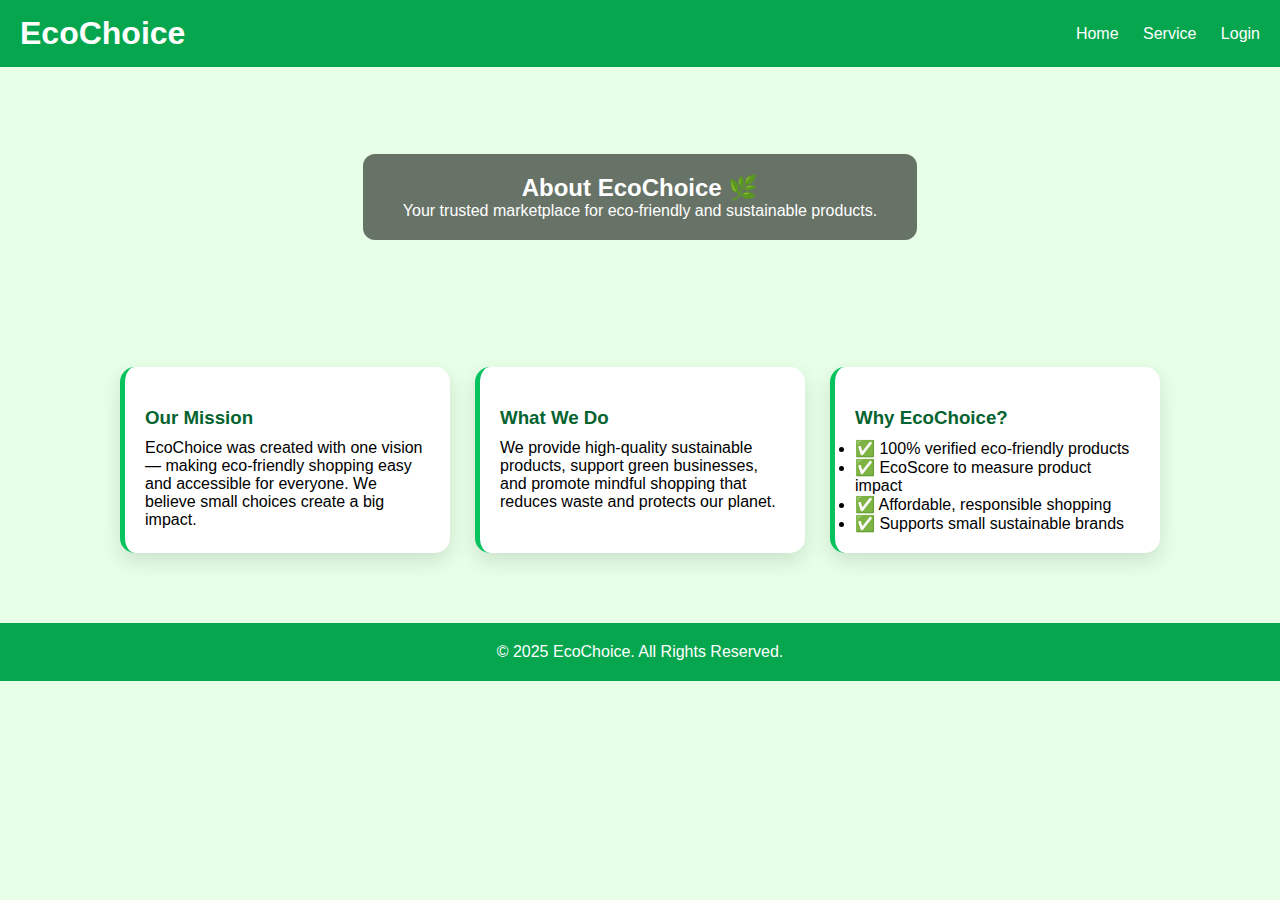
<file: about4.html>
<!DOCTYPE html>
<html lang="en">
<head>
    <meta charset="UTF-8">
    <meta name="viewport" content="width=device-width, initial-scale=1.0">
    <title>EcoChoice – About Us</title>
    <link rel="stylesheet" href="about.css">
</head>
<body>

<header class="header">
    <h1>EcoChoice</h1>
    <nav>
        <a href="index.html">Home</a>
        <a href="contact.html">Service</a>
        <a href="auth.html">Login</a>
    
    </nav>
</header>

<section class="hero">
    <div class="hero-text">
        <h2>About EcoChoice 🌿</h2>
        <p>Your trusted marketplace for eco-friendly and sustainable products.</p>
    </div>
</section>

<section class="about-content">

    <div class="card">
        <h3>Our Mission</h3>
        <p>EcoChoice was created with one vision — making eco-friendly shopping easy and accessible for everyone. 
        We believe small choices create a big impact.</p>
    </div>

    <div class="card">
        <h3>What We Do</h3>
        <p>We provide high-quality sustainable products, support green businesses, and promote mindful shopping that reduces waste and protects our planet.</p>
    </div>

    <div class="card">
        <h3>Why EcoChoice?</h3>
        <ul>
            <li>✅ 100% verified eco-friendly products</li>
            <li>✅ EcoScore to measure product impact</li>
            <li>✅ Affordable, responsible shopping</li>
            <li>✅ Supports small sustainable brands</li>
        </ul>
    </div>

</section>

<footer>
    <p>© 2025 EcoChoice. All Rights Reserved.</p>
</footer>

</body>
</html>
</file>
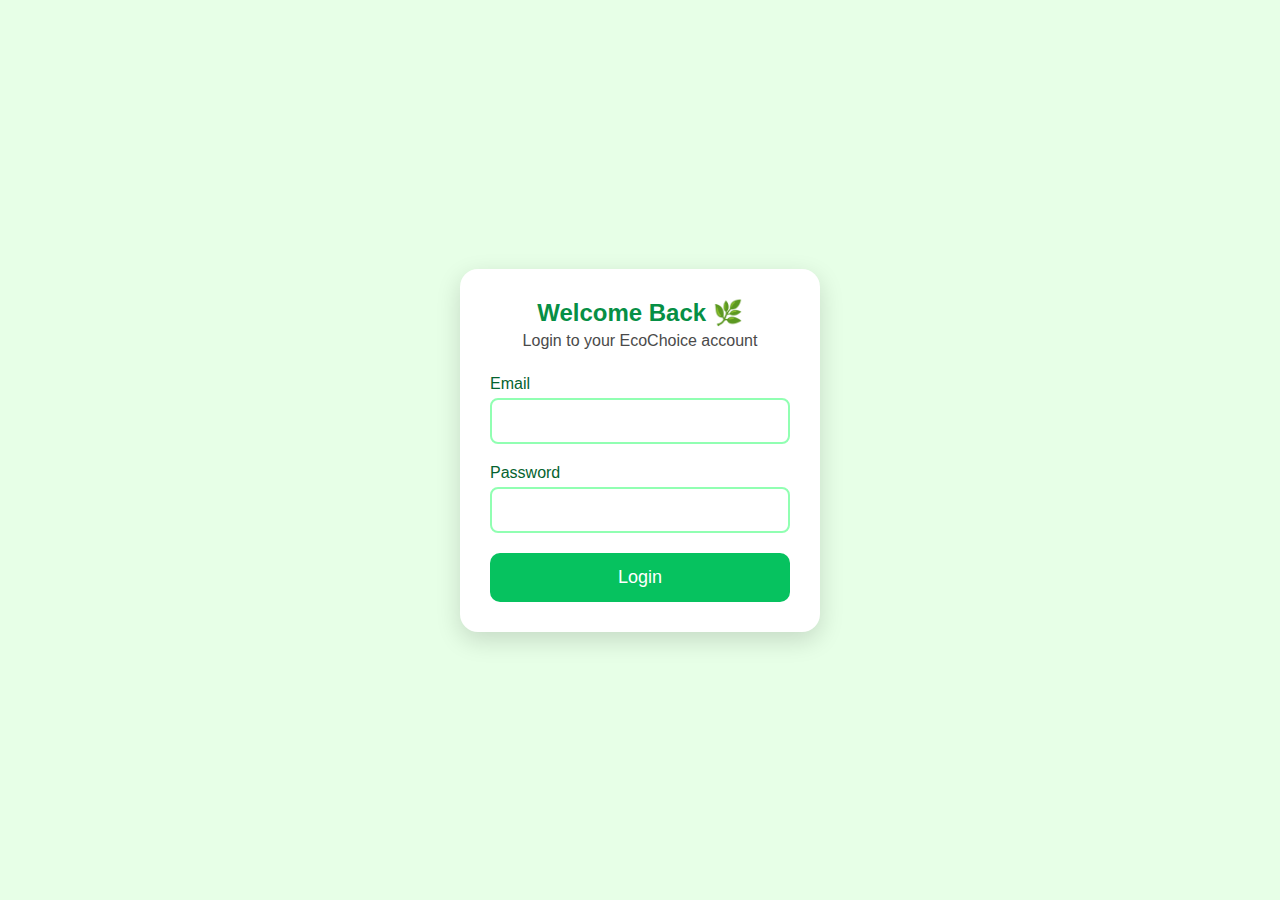
<file: auth.html>
<!DOCTYPE html>
<html lang="en">
<head>
    <meta charset="UTF-8">
    <meta name="viewport" content="width=device-width, initial-scale=1.0">
    <title>EcoChoice - Login & Register</title>
    <link rel="stylesheet" href="auth.css">
</head>
<body>

<div class="container">

    <!-- Login Form -->
    <form id="loginForm" class="form active">
        <h2>Welcome Back 🌿</h2>
        <p class="tagline">Login to your EcoChoice account</p>

        <div class="input-group">
            <label>Email</label>
            <input type="email" required>
        </div>

        <div class="input-group">
            <label>Password</label>
            <input type="password" required>
        </div>

        <button type="submit">Login</button>

      <!--  <p class="switch">Don't have an account? <span onclick="showRegister()">Register</span></p>-->
    </form>
<script src="auth.js"></script>
    
</body>
</html>
</file>
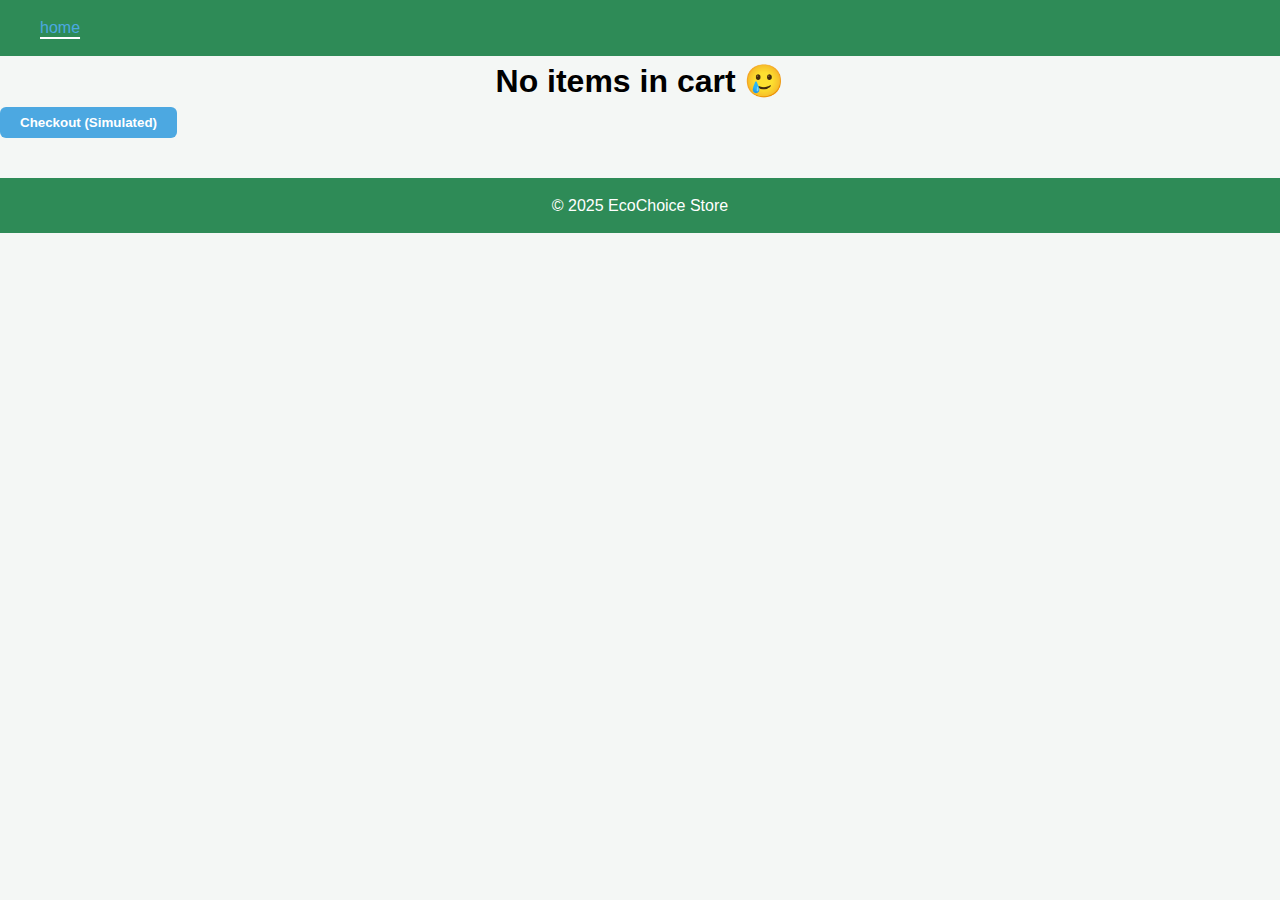
<file: cart4.html>
<!DOCTYPE html>
<html lang="en">
<head>
  <meta charset="utf-8" />
  <meta name="viewport" content="width=device-width, initial-scale=1"/>
  <title>EcoChoice Store - Cart</title>
  <link rel="stylesheet" href="style5.css">

  
<body >
    <header>
        <nav>

<ul>
    <li><a href="index.html" class="active">home</a></li>
   
    
</ul>
<div class="hamburger">
<i class="fa-solid fa-bars"></i>
</div>

        </nav>
    </header>

  <main class="container cart-page">
    <h1 id="abhin">Your Cart</h1>
    <div id="abhin"></div>
    <div id="cartTotal"></div>
    <button id="checkoutBtn" class="btn primary">Checkout (Simulated)</button>
  </main>

  <footer class="site-footer">
    <div class="container">
      <p>© 2025 EcoChoice Store</p>
    </div>
  </footer>

  <script src="app4.js"></script>
</body>
</html>
</file>
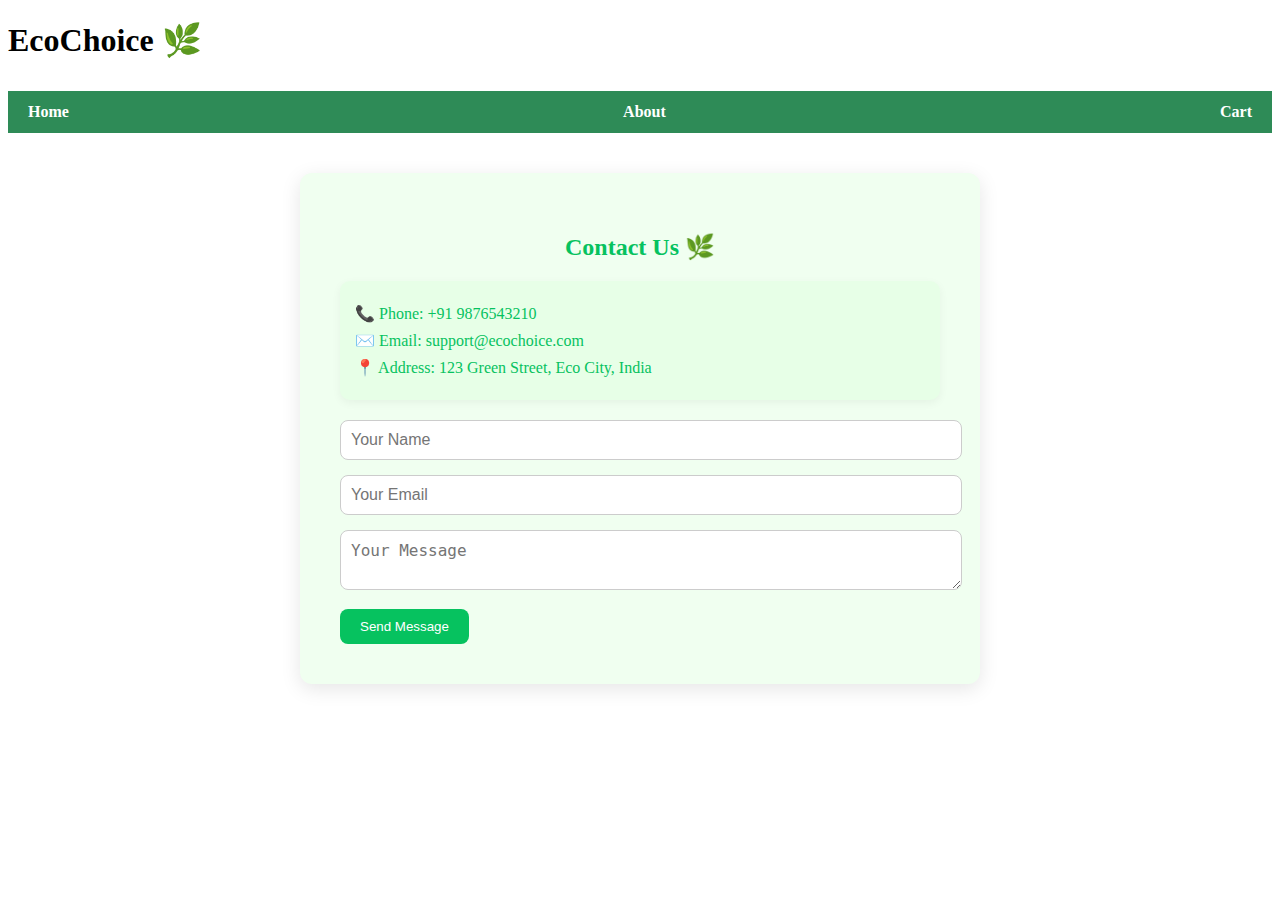
<file: contact.html>
<!DOCTYPE html>
<html lang="en">
<head>
<meta charset="UTF-8">
<meta name="viewport" content="width=device-width, initial-scale=1.0">
<title>EcoChoice 🌿 — Contact Us</title>
<link rel="stylesheet" href="style4.css">
<link rel="stylesheet" href="contact.css">
</head>
<body>

<header>
  <h1>EcoChoice 🌿</h1>
  <nav>
    <ul>
      <li><a href="index.html">Home</a></li>
      <li><a href="about4.html">About</a></li>
      <li><a href="cart4.html">Cart</a></li>
      
    </ul>
  </nav>
</header>

<main>
  <section class="contact-section">
    <div class="container">
      <h2>Contact Us 🌿</h2>

      <!-- Contact Info -->
      <div class="contact-info">
        <p>📞 Phone: +91 9876543210</p>
        <p>✉️ Email: support@ecochoice.com</p>
        <p>📍 Address: 123 Green Street, Eco City, India</p>
      </div>

      <!-- Contact Form -->
      <form id="contactForm">
        <input type="text" id="name" placeholder="Your Name" required>
        <input type="email" id="email" placeholder="Your Email" required>
        <textarea id="message" placeholder="Your Message" required></textarea>
        <button type="submit">Send Message</button>
      </form>

      <!-- Animated Success Message -->
      <div id="successMessage" class="success-message">
        🌱 Thank you! Your message has been sent.
      </div>
    </div>
  </section>
</main>

<script src="contact.js"></script>
</body>
</html>
</file>
<file: about.css>
* {
    margin: 0;
    padding: 0;
    box-sizing: border-box;
    font-family: Poppins, sans-serif;
}

body {
    background: #e7ffe7;
}

/* Header */
.header {
    background: #06a64f;
    padding: 15px 20px;
    color: white;
    display: flex;
    justify-content: space-between;
    align-items: center;
}

.header nav a {
    color: white;
    margin-left: 20px;
    text-decoration: none;
    font-weight: 500;
}

.header nav a.active,
.header nav a:hover {
    text-decoration: underline;
}

/* Hero Section */
.hero {
    background: url('https://images.unsplash.com/photo-1469474968028-56623f02e42e')
        no-repeat center/cover;
    height: 260px;
    display: flex;
    justify-content: center;
    align-items: center;
}

.hero-text {
    background: rgba(0, 0, 0, 0.55);
    padding: 20px 40px;
    border-radius: 12px;
    color: white;
    text-align: center;
}

/* About Section */
.about-content {
    padding: 40px 20px;
    display: flex;
    flex-wrap: wrap;
    justify-content: center;
    gap: 25px;
}

.card {
    width: 330px;
    background: white;
    padding: 20px;
    border-left: 5px solid #06c25f;
    border-radius: 15px;
    box-shadow: 0 8px 20px rgba(0,0,0,0.12);
}

.card h3 {
    color: #05632f;
    margin-bottom: 10px;

justify-content: center;
    flex-wrap: wrap;
    gap: 25px;
    margin-top: 20px;
}

.team-card {
    width: 170px;
    background: white;
    padding: 20px;
    border-radius: 15px;
    box-shadow: 0 8px 20px rgba(0,0,0,0.12);
}

.team-card img {
    width: 100px;
    border-radius: 50%;
    margin-bottom: 10px;
}

.team-card h4 {
    color: #06a64f;
}

/* Footer */
footer {
    text-align: center;
    padding: 20px;
    background: #06a64f;
    color: white;
    margin-top: 30px;
}
</file>
<file: auth.css>
* {
    margin: 0;
    padding: 0;
    box-sizing: border-box;
    font-family: "Poppins", sans-serif;
}

body {
    background: #e7ffe7; /* light eco theme */
    display: flex;
    justify-content: center;
    align-items: center;
    height: 100vh;
}

/* Main container */
.container {
    width: 360px;
    background: #ffffff;
    padding: 30px;
    border-radius: 18px;
    box-shadow: 0 8px 25px rgba(0, 0, 0, 0.15);
}

/* Hide both forms initially */
.form {
    display: none;
}

.form.active {
    display: block;
}

/* Headings */
h2 {
    text-align: center;
    color: #068f45;
    margin-bottom: 5px;
}

.tagline {
    text-align: center;
    color: #4a4a4a;
    margin-bottom: 25px;
}

/* Input Box */
.input-group {
    margin-bottom: 20px;
}

.input-group label {
    color: #05632f;
    font-size: 16px;
    margin-bottom: 5px;
    display: block;
}

.input-group input {
    width: 100%;
    padding: 12px;
    border: 2px solid #91ffb2;
    border-radius: 8px;
    font-size: 16px;
}

.input-group input:focus {
    border-color: #00c466;
    outline: none;
}

/* Button */
button {
    width: 100%;
    padding: 14px;
    background: #06c25f;
    border: none;
    color: white;
    font-size: 18px;
    border-radius: 10px;
    cursor: pointer;
    transition: 0.3s;
}

button:hover {
    background: #049d4c;
}

/* Switch links */
.switch {
    text-align: center;
    margin-top: 15px;
    font-size: 14px;
}

.switch span {
    color: #04a04f;
    cursor: pointer;
    font-weight: bold;
}
</file>
<file: style4.css>
/*Featured products section 
*margin{
  font-family: sans-serif;
}
.featured { padding: 60px 0; background: #e8f7ed; }
.featured h2 { text-align:center; font-size:32px; margin-bottom:40px; color:#2e8b57; }

.product-slider {
  display: grid;
  grid-template-columns: repeat(auto-fit, minmax(220px, 1fr));
  gap: 20px;
}
#abhi{
  color: #000;
  display:flex;
  justify-content: center;
  align-items: center;
}
.btn{
background: rgb(3, 170, 236);
  color: #fff;
  border: none;
  padding: 10px 16px;
  border-radius: 4px;
  cursor: pointer;
}
#choise{
  display: flex;
  align-items: center;
  top:2rem;
}

.card {
  background:#fff;
  border-radius:12px;
  overflow:hidden;
  box-shadow:0 8px 20px rgba(0,0,0,0.08);
  transition: transform 0.3s ease, box-shadow 0.3s ease;
  cursor: pointer;
}
.card:hover { transform: translateY(-8px); box-shadow:0 20px 40px rgba(0,0,0,0.12); }
.card img { width:100%; height:180px; object-fit:cover; display:block; }
.card-body { padding:14px; display:flex; flex-direction:column; }
.card h3 { margin-bottom:6px; color:#2e8b57; }
.card p { margin-bottom:8px; color:#555; flex:1; }
.leaf-badge { background: linear-gradient(180deg,#e9f7ee,#d6f0dd); padding:6px 8px; border-radius:999px; font-weight:700; color:#11683b; display:inline-block; }
.card button { margin-top:8px; }
ul {
    
    margin-top: 2rem;
    display: flex;
    justify-content: space-between;
    background-color: #2e8b57;
    color:white;
    align-items: center;
    padding:12px 20px;

}
li{
    color:white;
    justify-content: space-between;
    color: #fff;
    list-style-type:none;
}
ul li a{
    font-weight:600;
    text-decoration: none;
    color:white;
}

.slider {
  width: 100%;
  overflow: hidden;
  background: #e8f7ed;
}

.slide-track {
  display: flex;
  width: calc(200%); 
  
  animation: scrollLeftRight 30s linear infinite;
}

.slide-track img {
  width: 300px;
  height: 180px;
  margin-right: 20px;
  border-radius: 12px;
  object-fit: cover;
}

Continuous scroll animation 
@keyframes scrollLeftRight {
  0% {
    transform: translateX(-50%);
  }
  100% {
    transform: translateX(0);
  }
}





 Hero responsive 
@media(max-width:768px) { .hero-content h1{ font-size:36px; } .hero-content p{ font-size:18px; } }
*/

/* Featured products section */
*margin{
  font-family: sans-serif;
}
.featured { padding: 60px 0; background: #e8f7ed; }
.featured h2 { text-align:center; font-size:32px; margin-bottom:40px; color:#2e8b57; }

.product-slider {
  display: grid;
  grid-template-columns: repeat(auto-fit, minmax(220px, 1fr));
  gap: 20px;
}
#abhi{
  color: #000;
  display:flex;
  justify-content: center;
  align-items: center;
}
.btn{
background: rgb(3, 170, 236);
  color: #fff;
  border: none;
  padding: 10px 16px;
  border-radius: 4px;
  cursor: pointer;
}
#choise{
  display: flex;
  align-items: center;
  top:2rem;
}

.card {
  background:#fff;
  border-radius:12px;
  overflow:hidden;
  box-shadow:0 8px 20px rgba(0,0,0,0.08);
  transition: transform 0.3s ease, box-shadow 0.3s ease;
  cursor: pointer;
}
.card:hover { transform: translateY(-8px); box-shadow:0 20px 40px rgba(0,0,0,0.12); }
.card img { width:100%; height:180px; object-fit:cover; display:block; }
.card-body { padding:14px; display:flex; flex-direction:column; }
.card h3 { margin-bottom:6px; color:#2e8b57; }
.card p { margin-bottom:8px; color:#555; flex:1; }
.leaf-badge { background: linear-gradient(180deg,#e9f7ee,#d6f0dd); padding:6px 8px; border-radius:999px; font-weight:700; color:#11683b; display:inline-block; }
.card button { margin-top:8px; }
ul {
    
    margin-top: 2rem;
    display: flex;
    justify-content: space-between;
    background-color: #2e8b57;
    color:white;
    align-items: center;
    padding:12px 20px;

}
li{
    color:white;
    justify-content: space-between;
    color: #fff;
    list-style-type:none;
}
ul li a{
    font-weight:600;
    text-decoration: none;
    color:white;
}


.slider {
  width: 100%;
  overflow: hidden;       /* Hide extra images */
  background: #e8f7ed;
}

.slide-track {
  display: flex;
  gap: 20px;              /* Space between slides */
  animation: scrollLeftRight 20s linear infinite;
}

.slide img {
  height: 180px;
  object-fit: cover;
  border-radius: 12px;
  display: block;
}

/* LEFT TO RIGHT scroll animation */
@keyframes scrollLeftRight {
  0% {
    transform: translateX(-100%); /* Start fully off-screen left */
  }
  100% {
    transform: translateX(100%);  /* End fully off-screen right */
  }
}

/* Buttons */
.dark-mode button {
    background: #0cb46b !important;
}

/* Toggle Button */
.dark-toggle {
    background: #008000;
    border: none;
    padding: 8px 14px;
    font-size: 20px;
    border-radius: 10px;
    cursor: pointer;
    margin-left: 15px;
    transition: 0.3s;
}

.dark-toggle:hover {
    background: #bfffc4;
}
.slider {
  width: 100%;
  overflow: hidden;
  background: #e8f7ed;
}

.slide-track {
  display: flex;
  width: calc(200%); /* double width for continuous loop */
  animation: scrollLeftRight 30s linear infinite;
}

.slide-track img {
  width: 300px;
  height: 180px;
  margin-right: 20px;
  border-radius: 12px;
  object-fit: cover;
}

/* Continuous scroll animation */
@keyframes scrollLeftRight {
  0% {
    transform: translateX(-50%);
  }
  100% {
    transform: translateX(0);
  }
}









/* Hero responsive */
@media(max-width:768px) { .hero-content h1{ font-size:36px; } .hero-content p{ font-size:18px; } }
</file>
<file: contact.css>
.contact-section {
  padding: 40px;
  background: #f0fff0;
  border-radius: 12px;
  max-width: 600px;
  margin: 40px auto;
  box-shadow: 0 5px 20px rgba(0,0,0,0.1);
}

.contact-section h2 {
  text-align: center;
  margin-bottom: 20px;
  color: #06c25f;
}

.contact-section input,
.contact-section textarea {
  width: 100%;
  padding: 10px;
  margin-bottom: 15px;
  border-radius: 8px;
  border: 1px solid #ccc;
  font-size: 16px;
}

.contact-section button {
  padding: 10px 20px;
  background: #06c25f;
  color: white;
  border: none;
  border-radius: 8px;
  cursor: pointer;
  transition: 0.3s;
}

.contact-section button:hover {
  background: #0cb46b;
}

.success-message {
  display: none;
  margin-top: 15px;
  padding: 10px;
  background: #06c25f;
  color: white;
  text-align: center;
  border-radius: 8px;
  animation: fadeInOut 3s forwards;
}

@keyframes fadeInOut {
  0% { opacity: 0; transform: translateY(-10px); }
  10% { opacity: 1; transform: translateY(0); }
  90% { opacity: 1; transform: translateY(0); }
  100% { opacity: 0; transform: translateY(-10px); }
}
.contact-info {
  background: #e7ffe7;
  padding: 15px;
  border-radius: 10px;
  margin-bottom: 20px;
  box-shadow: 0 3px 10px rgba(0,0,0,0.05);
}

.contact-info p {
  margin: 8px 0;
  font-weight: 500;
  color: #06c25f;
}
</file>
<file: style5.css>
/* ============================
   🌿 ECOCHOICE STORE STYLESHEET
   ============================ */

/* --- Reset --- */
* {
  margin: 0;
  padding: 0;
  box-sizing: border-box;
  font-family: "Poppins", sans-serif;
}

body {
  background-color: #f4f7f5;
  color: #222;
  line-height: 1.6;
  
  
    
}

#loginimg{
   line-height: 1.6;
  background-image: url('https://www.shutterstock.com/image-vector/eco-friendly-website-icon-260nw-71649169.jpg');
   background-size: cover;
    background-repeat: no-repeat;
  
    animation: slideBg 10s infinite
    alternate ease-in-out;

}

#watchimg{
   line-height: 1.6;
  background-image: url('https://png.pngtree.com/thumb_back/fh260/background/20230703/pngtree-3d-illustration-of-eco-friendly-tourism-on-a-wooden-background-image_3789846.jpg');
   background-size: cover;
    background-repeat: no-repeat;
  
    animation: slideBg 10s infinite
    alternate ease-in-out;

}
#aboutimg{
   line-height: 1.6;
  background-image: url('https://i.pinimg.com/736x/ce/a9/20/cea920e5245320944d301e09e7ca50d0.jpg');
   background-size: cover;
    background-repeat: no-repeat;
  
    animation: slideBg 10s infinite
    alternate ease-in-out;

}



header h1 {
  font-size: 1.8rem;
  font-weight: 600;
}

nav ul {
  list-style: none;
  display: flex;
  gap: 25px;
}

nav ul li a {
  color: white;
  text-decoration: none;
  font-weight: 500;
  transition: 0.3s ease;
}

nav ul li a:hover {
  color: #d4f5d0;
}

/* --- Hero Section --- */
.hero {
  background: url("../images/placeholder-1.jpg") center/cover no-repeat;
  height: 70vh;
  display: flex;
  flex-direction: column;
  justify-content: center;
  align-items: center;
  color: white;
  text-align: center;
  background-blend-mode: multiply;
  background-color: rgba(0, 0, 0, 0.4);
}
#abhi{
  color: #fff;
  display:flex;
  justify-content: center;
  align-items: center;
}
#abhin{
  color:#000000;
  display:flex;
  justify-content: center;
  align-items: center;
}
#password,#email{
  display:flex;
  justify-content: center;
  align-items: center;
  flex-direction: column;

  width:100%;
    padding:16px 10px;
    border:none;
    outline:none;
    border-radius: 4px;
    font-size: 20px;
    background-color: lightgray;
    margin: 10px 0;
}
.emails{
  display: flex;
  justify-content: center;
  align-items: center;
}

.hero h2 {
  font-size: 2.5rem;
  margin-bottom: 10px;
}

.hero p {
  font-size: 1.2rem;
}

.hero button {
  background-color: #90ee90;
  color: #222;
  border: none;
  padding: 10px 20px;
  font-size: 1rem;
  border-radius: 6px;
  margin-top: 15px;
  cursor: pointer;
  transition: 0.3s;
}

.hero button:hover {
  background-color: #77dd77;
}

/* --- Product Grid --- */
.products {
  padding: 40px 80px;
  display: grid;
  grid-template-columns: repeat(auto-fit, minmax(220px, 1fr));
  gap: 25px;
}

.product-card {
  background: white;
  border-radius: 12px;
  box-shadow: 0 2px 6px rgba(0, 0, 0, 0.1);
  text-align: center;
  overflow: hidden;
  transition: transform 0.3s ease;
}

.product-card:hover {
  transform: translateY(-5px);
}


.product-card img {
  width: 100%;
  height: 200px;
  object-fit: cover;
 
}

.product-card h3 {
  font-size: 1.1rem;
  margin: 10px 0;
}

.product-card p {
  color: #444;
}
.btnprimary{
background: #e74c3c;
  color: white;
  border: none;
  padding: 10px 16px;
  border-radius: 4px;
  cursor: pointer;
}

.product-card button {
  margin: 10px;
  background-color: #2e8b57;
  color: white;
  border: none;
  padding: 8px 14px;
  border-radius: 6px;
  cursor: pointer;
  transition: 0.3s;
}

.product-card button:hover {
  background-color: #256d46;
}

/* --- Footer --- */
footer {
  background-color: #2e8b57;
  color: white;
  text-align: center;
  padding: 15px 0;
  margin-top: 40px;
}
/*navigation slide bar */

header nav{
   
   
    align-items: center;
   
   
     background-color: #2e8b57;
  color: white;
  display: flex;
  justify-content: space-between;
  align-items: center;
  padding: 15px 40px;
  position: sticky;
  top: 0;
  z-index: 1000;

}
ul{
    display:flex;
    justify-content: space-between;
    flex-basis:44%;

}
ul li{
    list-style-type:none;

}
ul li a{
    font-weight:600;
    text-decoration: none;
}
ul li:not(:last-child) a:hover ,ul li a.active{
    text-decoration: underline 2px;
    text-underline-offset:4px;
    color:#4ca8e1;
    text-decoration-color:#fff;

}
.btn{
    font-weight: 700;
    padding: 8px 20px;
    border: none;
    background-color: #4ca8e1;
    border-radius: 6px;
    cursor: pointer;
    color:#fff;

}
.btn:hover{
    background-color: #0091ff;
}
.hamburger{
    font-size: 30px;
    display: none;
}
@media  screen and (max-width :1024px){
    .hamburger{
        display: flex;
        cursor: pointer;
    }
    ul{
        display: none;
    }
    ul.ham_active{
        display:flex;
        flex-direction: column;
        justify-content: center;
        align-items: center;
        position: absolute;
        top: 60px;
        left:0px;
        background-color: #30363f;
        width:100%;
        gap:24px;
    
        height: 320px;
    }
}

/* --- Responsive Design --- */
@media (max-width: 768px) {
  header {
    flex-direction: column;
    text-align: center;
  }

  nav ul {
    flex-direction: column;
    gap: 10px;
  }

  .hero {
    height: 60vh;
  }

  .products {
    padding: 20px;
  }
}
</file>
